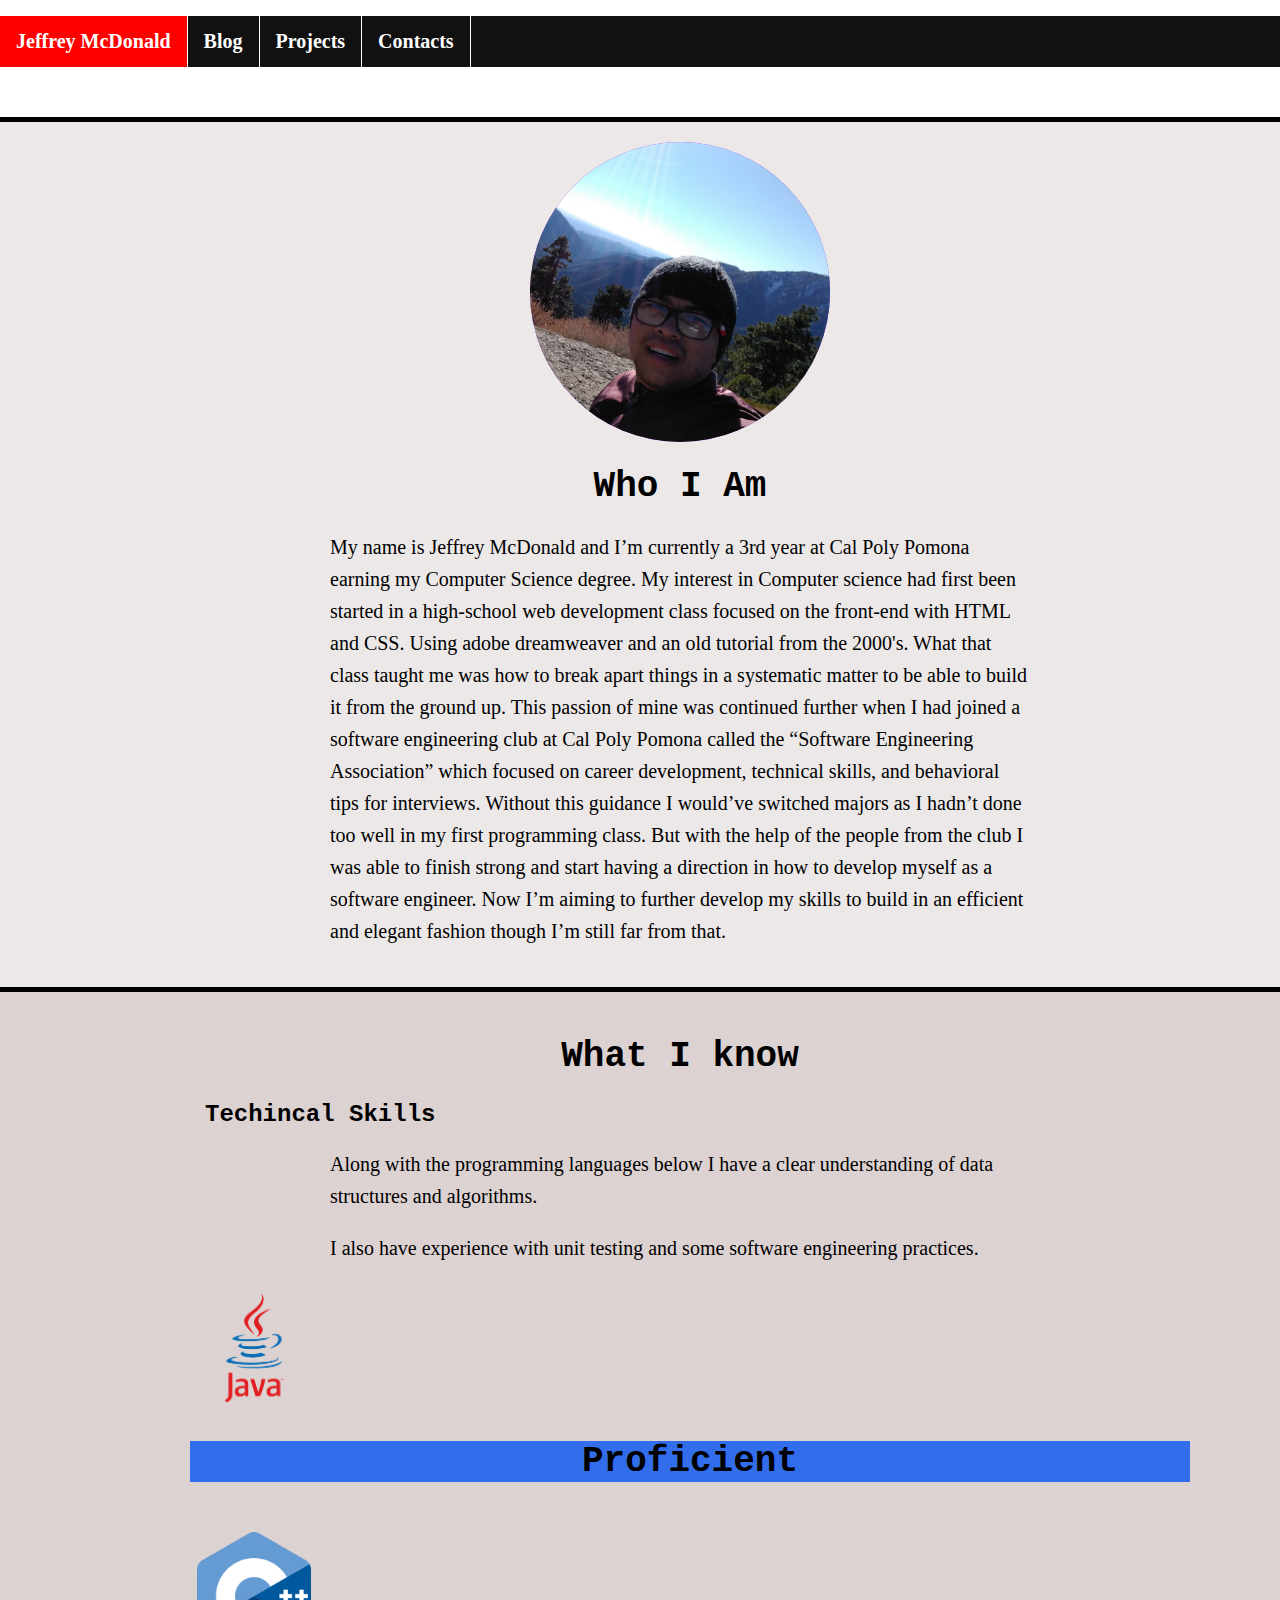
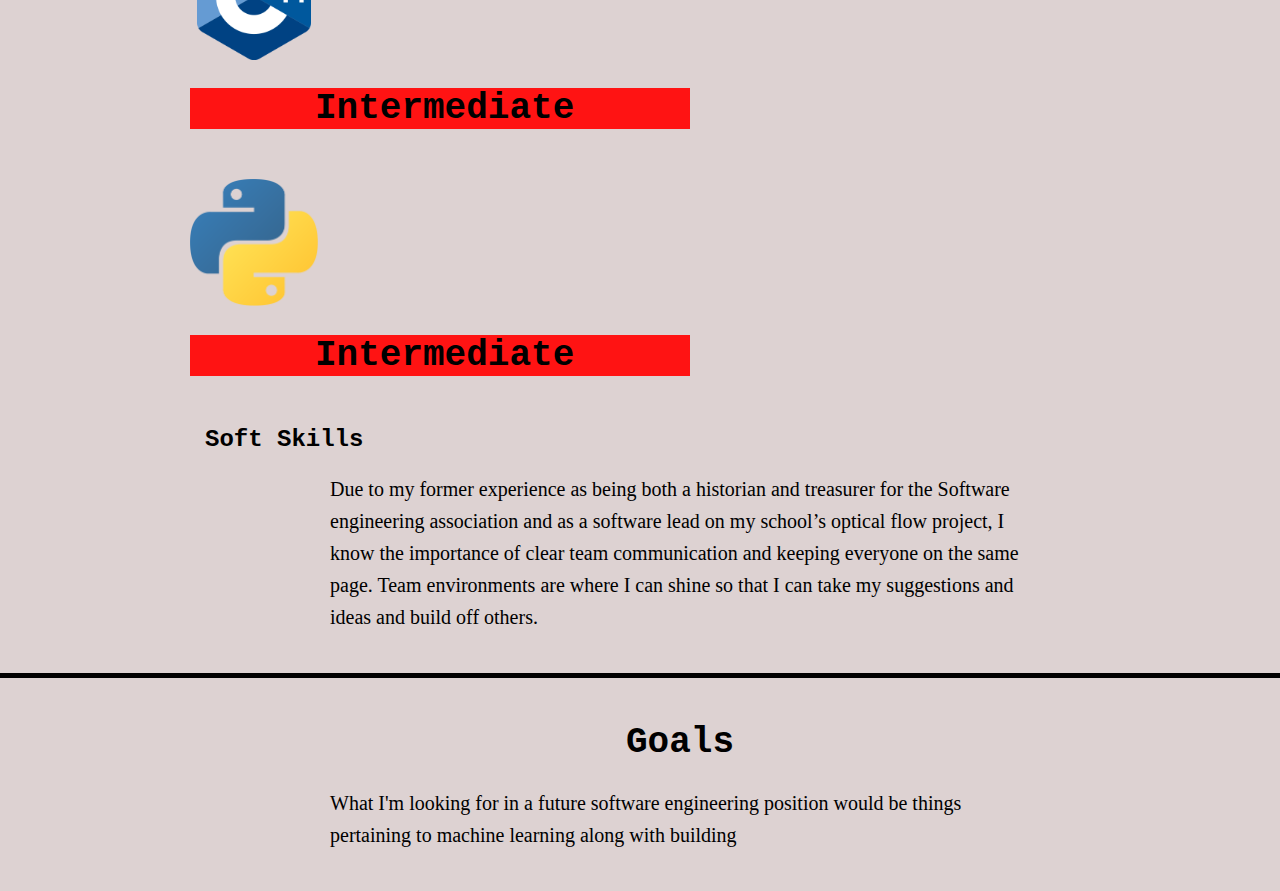
<file: index.html>
<!DOCTYPE html>
<html lang="en">

<head>
    <meta charset="UTF-8">
    <meta name="viewport" content="width=device-width, initial-scale=1.0">
    <link rel="stylesheet" href="style/style.css">
    <title>Jeffrey McDonald</title>
</head>

<body>

    <header>
        <nav>
            <ul id="navbar">
                <li class="active nav-item"><a href="index.html">Jeffrey McDonald</a></li>
                <li class="nav-item"><a href="Blog.html">Blog</a></li>
                <li class="nav-item"><a href="Projects.html">Projects</a></li>
                <li class="nav-item"><a href="Contacts.html"> Contacts</a></li>
            </ul>
        </nav>
    </header>


    
    <div class="bits_about_me" id="self-intro">
        <div id="picOfMe">
            <img id="picme" src="images/IMG_20190101_125503.jpg" alt="picture of Jeffrey McDonald">
        </div>
    
        <h1>Who I Am</h1>
        <p>
            My name is Jeffrey McDonald and I’m currently a 3rd year at Cal Poly Pomona earning my Computer Science degree. 
            My interest in Computer science had first been started in a high-school web development class focused on the front-end with HTML and CSS. 
            Using adobe dreamweaver and an old tutorial from the 2000's. 
            What that class taught me was how to break apart things in a systematic matter to be able to build it from the ground up. 
            This passion of mine was continued further when I had joined a software engineering club at Cal Poly Pomona called the “Software Engineering Association” which focused on career development, technical skills, and behavioral tips for interviews. Without this guidance I would’ve switched majors as I hadn’t done too well in my first programming class. But with the help of the people from the club I was able to finish strong and start having a direction in how to develop myself as a software engineer. 
            Now I’m aiming to further develop my skills to build in an efficient and elegant fashion though I’m still far from that. 
        </p>
    </div>

    <div class="bits_about_me">
        <h1>What I know</h1>
        <div id ="technical-skills">
            
          <h2> Techincal Skills</h2>
          <p>Along with the programming languages below I have a clear understanding of data structures and algorithms.</p>
          <p>I also have experience with unit testing and some software engineering practices.</p>

            <div class="programming-language">
                
                <img src="images/java.png" alt="java logo"></img>
                <div class="progress-bar">
                    <h1>Proficient</h1>
                </div>
                
            </div>
            <div class="programming-language">
                <img src="images/306px-ISO_C++_Logo.png" alt="C++ logo">
                <div class="progress-bar2">
                    <h1>Intermediate</h1>
                </div>
            </div>
            <div class="programming-language">
                
                <img src="images/python.png" alt="python logo">
                <div class="progress-bar2">
                    <h1>Intermediate</h1>
                </div>
            </div>
            

        </div>
        <div id="Soft-skills">
            <h2>Soft Skills</h2>
            <p>Due to my former experience as being both a historian and treasurer for the Software engineering association and as a software lead on my school’s optical flow project, I know the importance of clear team communication and keeping everyone on the same page. Team environments are where I can shine so that I can take my suggestions and ideas and build off others.</p>
        </div>


    </div>

    <div class="bits_about_me">
        <h1>Goals</h1>
        <p>What I'm looking for in a future software engineering position would be things pertaining to machine learning along with building 
    </div>

    <footer>

    </footer>

</body>

</html>
</file>
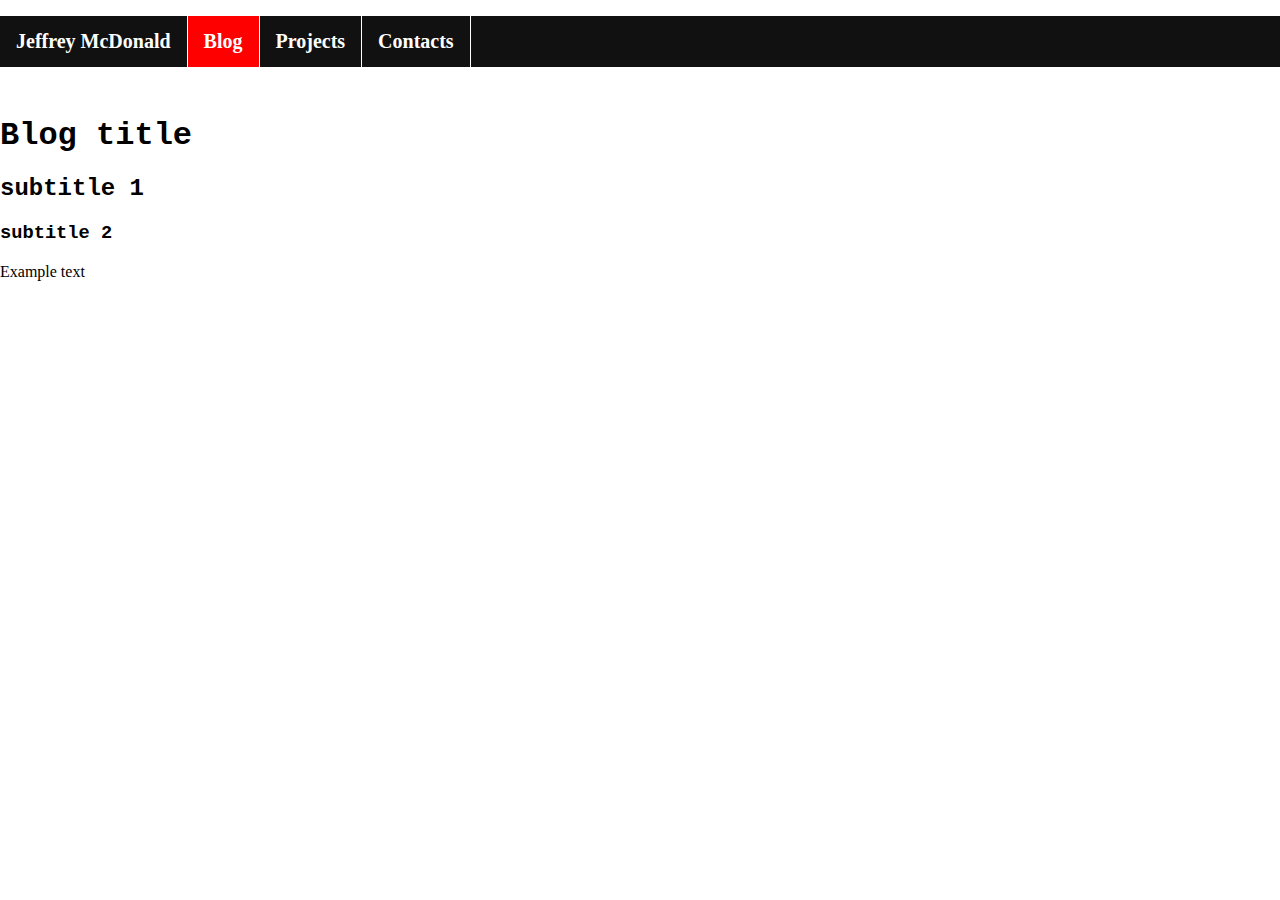
<file: Blog.html>
<!DOCTYPE html>
<html lang="en">

<head>
    <meta charset="UTF-8">
    <link rel="stylesheet" href="style/style.css">
    <meta name="viewport" content="width=device-width, initial-scale=1.0">
    <title>Blog</title>
</head>

<body>
    <header>
        <nav>
            <ul id="navbar">
                <li class="nav-item"><a href="index.html">Jeffrey McDonald</a></li>
                <li class="active nav-item"><a href="Blog.html">Blog</a></li>
                <li class="nav-item"><a href="Projects.html">Projects</a></li>
                <li class="nav-item"><a href="Contacts.html"> Contacts</a></li>
            </ul>
        </nav>
        <h1>Blog title</h1>
        <h2>subtitle 1</h2>
        <h3>subtitle 2</h3>
        <p>Example text</p>
    </header>
</body>

</html>
</file>
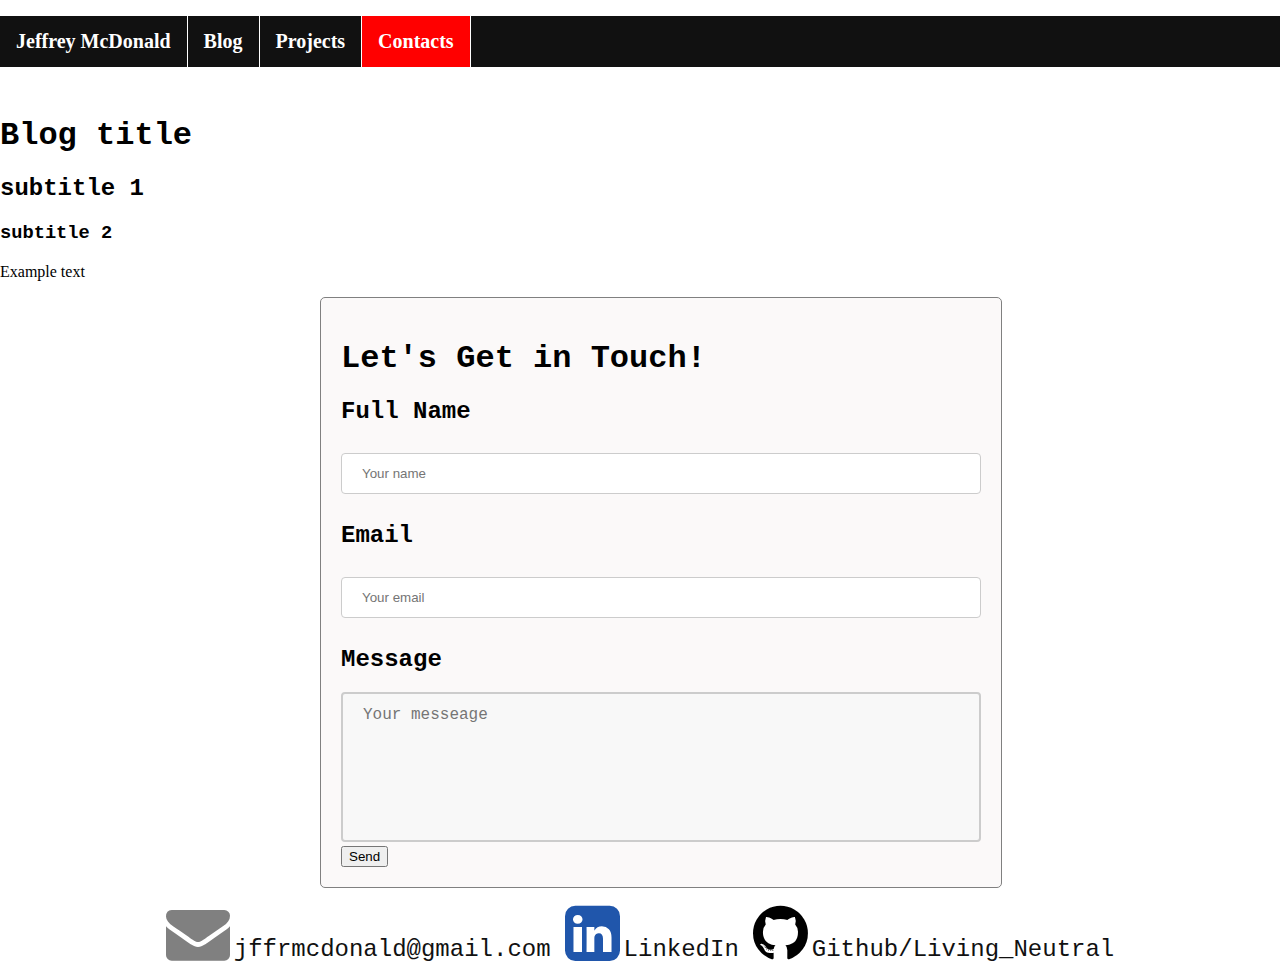
<file: Contacts.html>
<!DOCTYPE html>
<html lang="en">

<head>
    <meta charset="UTF-8">
    <link rel="stylesheet" href="style/style.css">
    <meta name="viewport" content="width=device-width, initial-scale=1.0">
    <link rel="stylesheet" href="https://cdnjs.cloudflare.com/ajax/libs/font-awesome/4.7.0/css/font-awesome.min.css">

    <title>Contact</title>
</head>

<body>
    <header>
        <nav>
            <ul id="navbar">
                <li class="nav-item"><a href="index.html">Jeffrey McDonald</a></li>
                <li class=" nav-item"><a href="Blog.html">Blog</a></li>
                <li class="nav-item"><a href="Projects.html">Projects</a></li>
                <li class="active nav-item"><a href="Contacts.html"> Contacts</a></li>
            </ul>
        </nav>
    </header>

    <h1>Blog title</h1>
    <h2>subtitle 1</h2>
    <h3>subtitle 2</h3>
    <p>Example text</p>




    <form id="contactform" action="https://formspree.io/mzbvpdlz" method="POST">
        <h1 id="contact-form-title">Let's Get in Touch!</h1>
        <h2 class="contact-info">Full Name</h2>
        <input type="text" name="name" placeholder="Your name">
        <h2 id="contact-info">Email </h2>
        <input type="email" name="_replyto" placeholder="Your email">

        <input type="hidden" name="_subject" value="Website contact" />
        <h2>Message</h2>
        <textarea placeholder="Your messeage"></textarea>
        <input type="text" name=_ gotcha style="display:none" />
        <input type="submit" value="Send">
    </form>

    <footer>

        <div class="container">
            <div class="contact-method">
                <a href="">
                    <i class="fa fa-envelope" style="font-size:64px;color:grey;display: inline-block;"></i>
                </a>
    
                <span class = "contact-text">jffrmcdonald@gmail.com</span>
            </div>
            <div class="contact-method">
                <a href="https://www.linkedin.com/in/jeffrey-mcdonald-a8a886190/">
                    <i class="fa fa-linkedin-square" style="font-size:64px;color:#2056ab;display: inline-block;"></i>
                    <span class="contact-text">LinkedIn</span>
                </a>

            </div>

            <div class="contact-method">
                <a href="https://github.com/Living-Neutral">
                    <i class="fa fa-github" style="font-size:64px;color:black; display: inline-block;"></i>
                    <span class="contact-text">Github/Living_Neutral</span>
                </a>
            </div>
        </div>

    </footer>
</body>

</html>
</file>
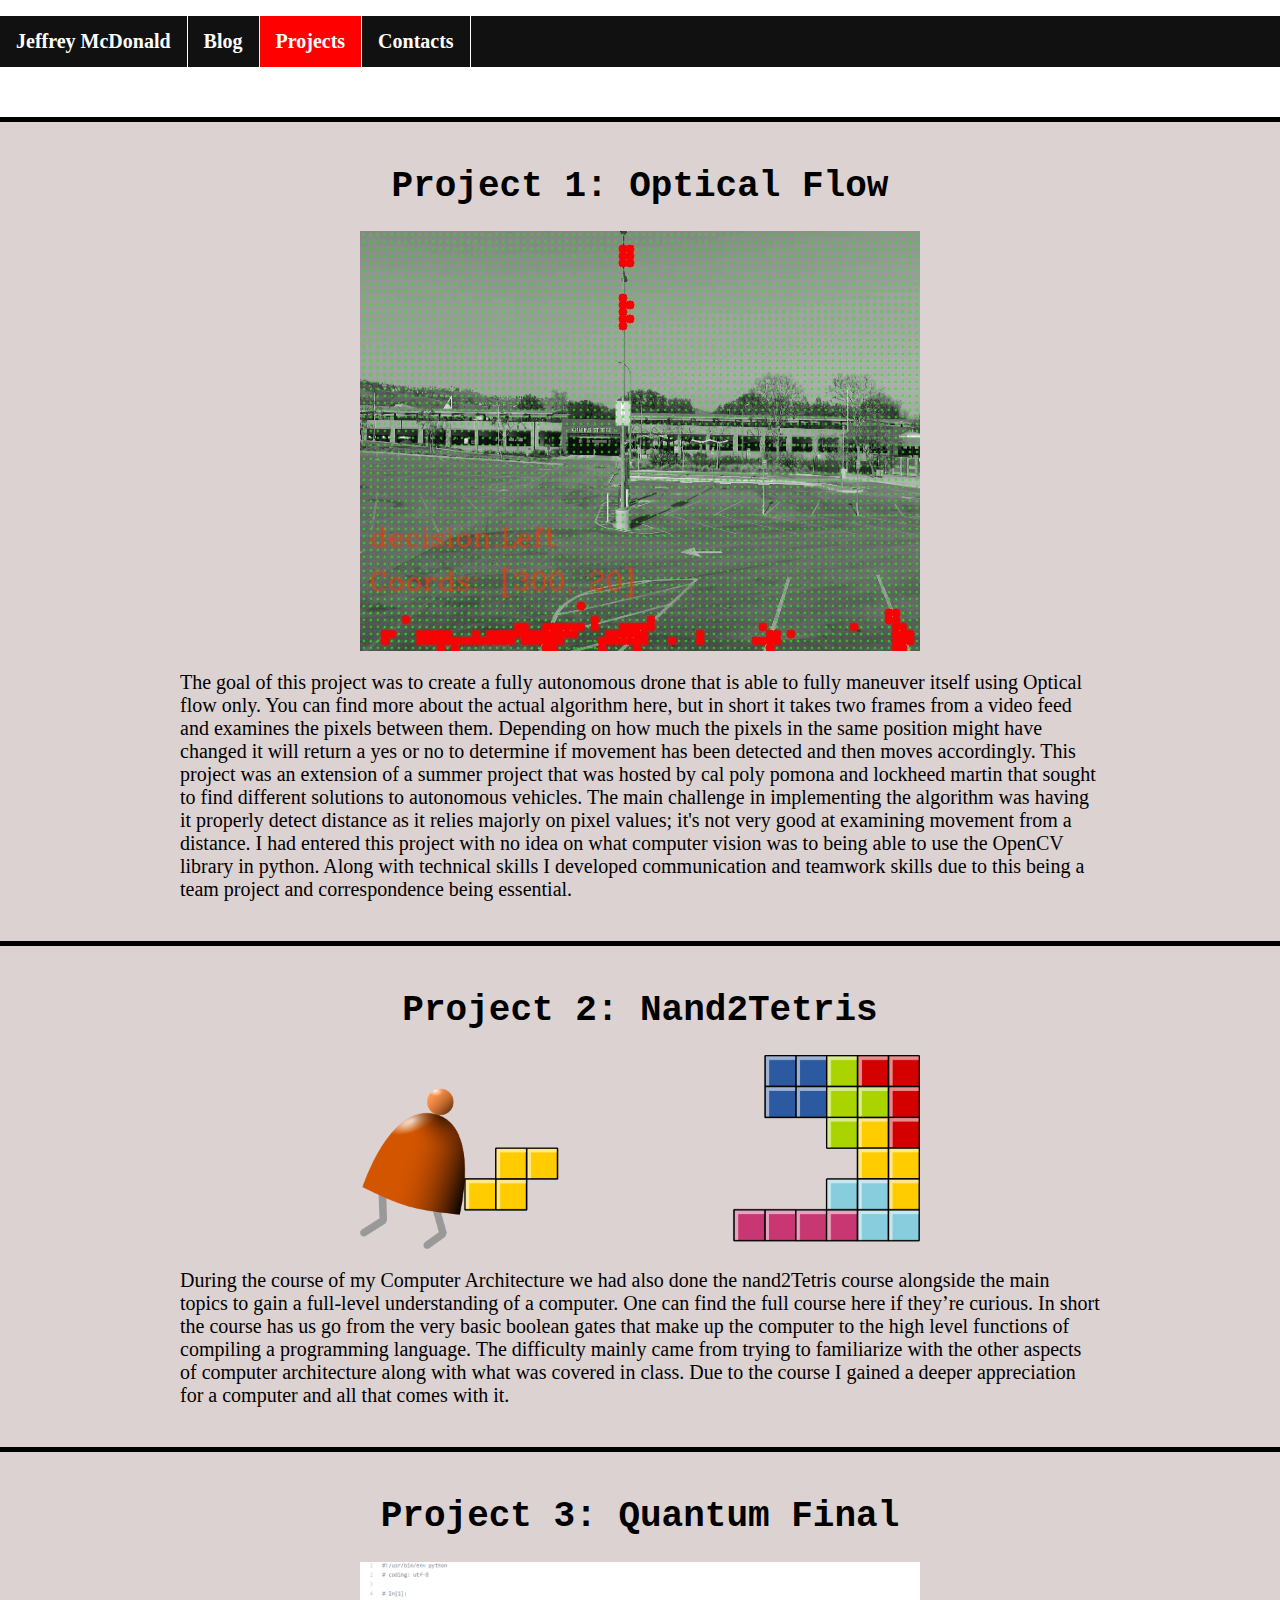
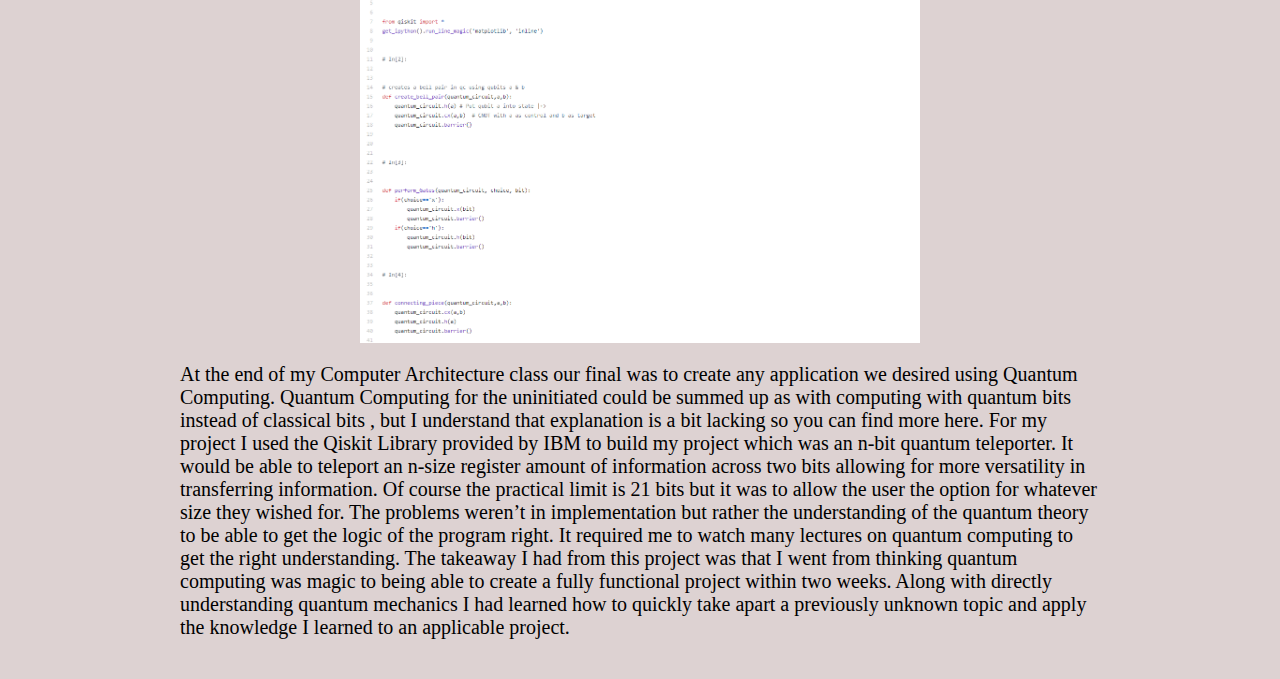
<file: Projects.html>
<!DOCTYPE html>
<html lang="en">

<head>
    <meta charset="UTF-8">
    
    <link rel="stylesheet" href="style/style.css">
    <meta name="viewport" content="width=device-width, initial-scale=1.0">
    <title>Projects</title>
</head>

<body>
    <header>
        <nav>
            <ul id="navbar">
                <li class="nav-item"><a href="index.html">Jeffrey McDonald</a></li>
                <li class="nav-item"><a href="Blog.html">Blog</a></li>
                <li class="active nav-item"><a href="Projects.html">Projects</a></li>
                <li class="nav-item"><a href="Contacts.html"> Contacts</a></li>
            </ul>
        </nav>
    </header>

    
    <div class ="project ">
        <h1>Project 1: Optical Flow</h1>
        <a href="https://github.com/Living-Neutral/Cal-Poly-Optical-Flow-Project">
            <div class="overlay-container">
                <img src="images/opt_flow2020-02-17_16_06_15_Moment.jpg" alt="optflow" class="overlay-img">
                <div class="overlay">
                    <div class="overlay-text">View Project</div>
                </div>
            </div>
        </a>
        
        <p>The goal of this project was to create a fully autonomous drone that is able to fully maneuver itself using Optical flow only. You can find more about the actual algorithm here, but in short it takes two frames from a video feed and examines the pixels between them. Depending on how much the pixels in the same position might have changed it will return a yes or no to determine if movement has been detected and then moves accordingly. This project was an extension of a summer project that was hosted by cal poly pomona and lockheed martin that sought to find different solutions to autonomous vehicles. The main challenge in implementing the algorithm was having it properly detect distance as it relies majorly on pixel values; it's not very good at examining movement from a distance. I had entered this project with no idea on what computer vision was to being able to use the OpenCV library in python. Along with technical skills I developed communication and teamwork skills due to this being a team project and correspondence being essential. 
        </p>

    </div>

    <div class="project">
        <h1>Project 2: Nand2Tetris</h1>
    <a href="https://github.com/Living-Neutral/Past-School-Projects/tree/master/CS3650-Computer%20Architecture/Nand2Tetris">
        <div class="overlay-container">
            <img src="images/nand2tetris.png" alt="nand2tetris" class="overlay-img">
            <div class="overlay">
                <div class="overlay-text">View Project</div>
            </div>
        </div>
    </a>
        <p>During the course of my Computer Architecture we had also done the nand2Tetris course alongside the main topics to gain a full-level understanding of a computer. One can find the full course here if they’re curious. In short the course has us go from the very basic boolean gates that make up the computer to the high level functions of compiling a programming language. The difficulty mainly came from trying to familiarize with the other aspects of computer architecture along with what was covered in class. Due to the course I gained a deeper appreciation for a computer and all that comes with it.  
        </p>
    </div>

    <div class="project">
        <h1>Project 3: Quantum Final</h1>
        <a href="https://github.com/Living-Neutral/Past-School-Projects/tree/master/CS3650:%20Computer%20Architecture/CS3650QuantumFinal">
        <div class="overlay-container">
            <img src="images/quantum_final.png" alt="quantum_final" class="overlay-img">
            <div class="overlay">
                <div class="overlay-text">View Project</div>
            </div>
        </div>
    </a>
        <p>At the end of my Computer Architecture class our final was to create any application we desired using Quantum Computing. Quantum Computing for the uninitiated could be summed up as with computing with quantum bits instead of classical bits , but I understand that explanation is a bit lacking so you can find more here. For my project I used the Qiskit Library provided by IBM to build my project which was an n-bit quantum teleporter. It would be able to teleport an n-size register amount of information across two bits allowing for more versatility in transferring information. Of course the practical limit is 21 bits but it was to allow the user the option for whatever size they wished for. The problems weren’t in implementation but rather the understanding of the quantum theory to be able to get the logic of the program right. It required me to watch many lectures on quantum computing to get the right understanding. The takeaway I had from this project was that I went from thinking quantum computing was magic to being able to create a fully functional project within two weeks. Along with directly understanding quantum mechanics I had learned how to quickly take apart a previously unknown topic and apply the knowledge I learned to an applicable project. 
        </p>
    </div>

</body>

</html>
</file>
<file: style/style.css>
/* Website colors
Main color = #0b0909
complementary =  #e63232
accent = #2e882e
grey 1 = #4b3434
grey 2 = #fbf9f9

*/


/*fonts*/

h1,
h2,
h3 {
    font-family: 'Courier New', Courier, monospace;
}

p {
    font-family: Georgia, 'Times New Roman', Times, serif;
}

body {
    display: block;
    margin:auto;
}


/*navbar styling*/

#navbar {
    list-style: none;
    margin-bottom: 50px;
    padding: 0;
    position: relative;
    overflow: hidden;
    background-color: #111;
}


/*handles the main name element in navbar*/

.active {
    background-color: red;
}


/*handles the rest of the elements */

.nav-item {
    float: left;
}

.nav-item a {
    display: block;
    color: white;
    text-align: center;
    font-size: 20px;
    font-weight: bold;
    padding: 14px 16px;
    text-decoration: none;
    border-right: 1px solid white;
}

.nav-item a:hover {
    background-color: azure;
    border-right: 5px solid white;
    color: black;
}


/*home page*/

#picme {
    width: 300px;
    height: 300px;
    object-fit: contain;
    border-radius: 100%;
    display:block;
    margin-left:auto;
    margin-right:auto;
    background-color: blueviolet;
}


/*bits about me main sections*/

.bits_about_me {
    padding: 20px 0px 20px 80px;
    border-top:5px solid black;
   
    
    background-color:rgb(221, 210, 210);
}

/*the color is different for intro section*/
#self-intro{
    background-color: rgb(236, 232, 232);
}


/*handles the headings on this page*/

.bits_about_me h1 {
    text-align: center;
    font-weight: bold;
    font-size: 36px;
    padding-left: 125px;
    padding-right: 125px;
}

.bits_about_me h2{
    text-align:left;
    font-size:24px;
    padding-left:125px;
    padding-right:125px;
}

.bits_about_me p {
    text-align: left;
    line-height: 1.6em;
    padding-left: 250px;
    padding-right: 250px;
    font-size:20px;
}

/*skills part of the page*/
#technical-skills{
    text-align: left;
    
}

/*programming language part*/
.programming-language{
    margin: 10px 10px 50px 10px;
    padding-left:100px;
}

/*programming language images*/
.programming-language img{
    height:128px;
    width:128px;
    object-fit: contain;
  
}

/*programming language progress bar 1*/
.progress-bar{
    width:1000px;
    height: 20%;
    background-color:rgb(50, 109, 236);
}

/*programming language progress bar 2*/
.progress-bar2{
    width:500px;
    height:20%;
    background-color:rgb(255, 19, 19);
}

/* blog page */
.blog-section{
    padding: 20px 80px 20px 80px;
    border-top:5px solid black;
}

.blog-section h1{
    text-align: center;
    font-weight: bold;
    font-size: 36px;
    padding-left: 125px;
    padding-right: 125px;
}



/* project page */
.project{
    padding: 20px 80px 20px 80px;
    border-top:5px solid black;
    background-color:rgb(221, 210, 210);
}

.project h1{
    text-align: center;
    font-weight: bold;
    font-size: 36px;
    padding-left: 125px;
    padding-right: 125px;
}

.project p{
    text-align:left;
    padding-left:100px;
    padding-right:100px;
    font-size:20px;
}

.overlay-container{
    position: relative;
    width:50%;
    margin-left: auto;
    margin-right:auto;
    display: block;
}

.overlay-img{
    display:block;
    width:100%;
}

.overlay{
    position: absolute;
    top:0;
    bottom:0;
    left:0;
    right:0;
    height:100%;
    width:100%;
    opacity:0;
    transition:.5s ease;
    background-color:#e8f0f3;
}

.overlay-container:hover .overlay{
    opacity:.75;
}

.overlay-text{
    color:black;
    font-size:36px;
    text-decoration: underline;
    font-weight: bold;
    position: absolute;
    top:50%;
    left:50%;
    -webkit-transform:translate(-50%,-50%);
    -ms-transform: (-50%,-50%);
    transform:(-50%,-50%);
    text-align: center;
}






/*contact page*/
#fa fa-linkedin-square {
    font-size: 64px
}



/*styling form page*/
#contactform {
    border-radius: 5px;
    background-color: #fbf9f9;
    border: 1px solid #808080;
    padding: 20px;
    size: 200px, ;
    margin-left: 25%;
    margin-right: 25%;
    margin-bottom: 1%;
    width: 50%;
}

#contactform h1 {
    color: black;
}

input[type=text] {
    width: 100%;
    padding: 12px 20px;
    margin: 8px 0;
    display: inline-block;
    border: 1px solid #ccc;
    border-radius: 4px;
    box-sizing: border-box;
}

input[type=email],
select {
    width: 100%;
    padding: 12px 20px;
    margin: 8px 0;
    display: inline-block;
    border: 1px solid #ccc;
    border-radius: 4px;
    box-sizing: border-box;
}

textarea {
    width: 100%;
    height: 150px;
    padding: 12px 20px;
    box-sizing: border-box;
    border: 2px solid #ccc;
    border-radius: 4px;
    background-color: #f8f8f8;
    font-size: 16px;
    resize: none;
}

.container {
    position: relative;
    width: 100%;
    top: 50%;
    text-align: center;
    display: inline-block;
}

.contact-method {
    display: inline-block;
    padding-left: 5px;
    padding-right: 5px;
}

.contact-method a {
    text-decoration: none;
}

.contact-method span {
    display: inline-block;
    font-size: 24px;
    color: #111;
    text-decoration: none;
    font-family: 'Courier New', Courier, monospace;
}
</file>
